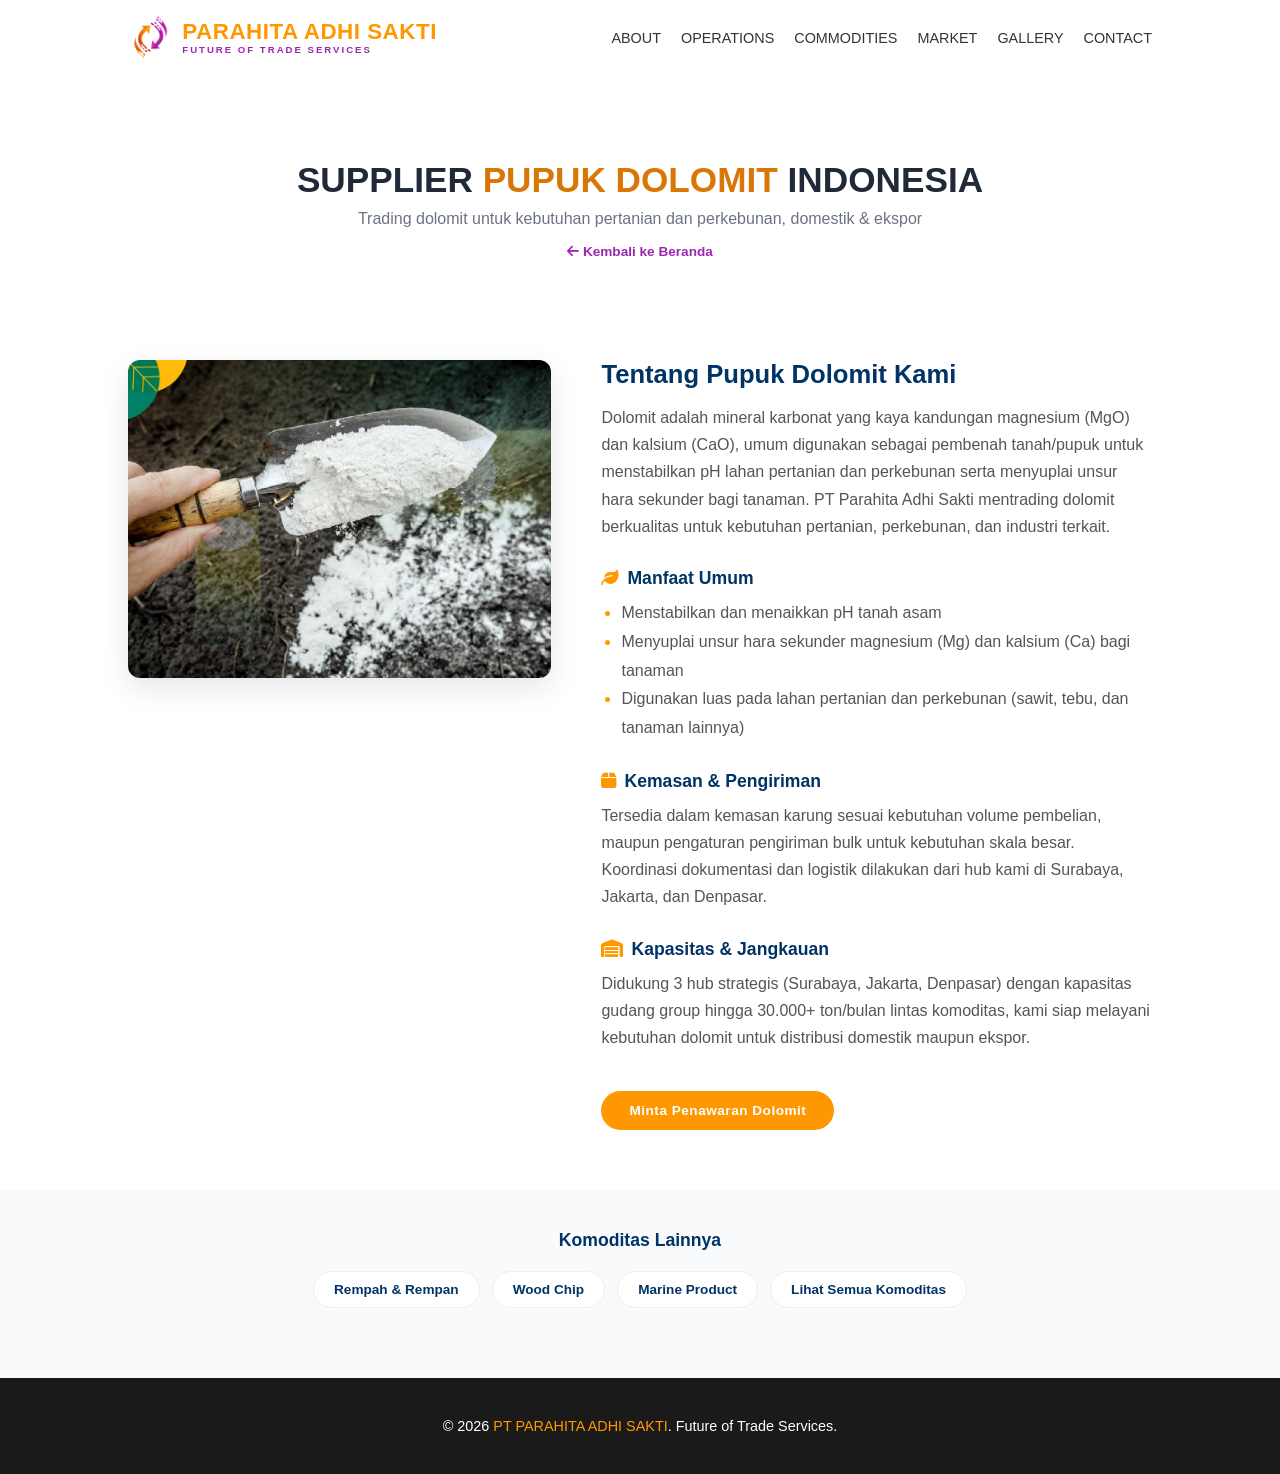
<file: dolomit.html>
<!DOCTYPE html>
<html lang="id">
<head>
    <meta charset="UTF-8">
    <meta name="viewport" content="width=device-width, initial-scale=1.0">

    <title>Supplier Pupuk Dolomit Indonesia | PT Parahita Adhi Sakti</title>
    <meta name="description" content="PT Parahita Adhi Sakti mentrading pupuk dolomit untuk kebutuhan pertanian dan perkebunan, didistribusikan ke pasar domestik dan ekspor dari hub Surabaya, Jakarta, dan Denpasar.">
    <meta name="keywords" content="supplier pupuk dolomit, pupuk dolomit indonesia, dolomit surabaya, trading dolomit, ekspor dolomit">
    <meta name="robots" content="index, follow, max-image-preview:large">
    <meta name="author" content="PT Parahita Adhi Sakti">
    <meta name="theme-color" content="#d97706">
    <link rel="canonical" href="https://www.parahitaindonesia.com/dolomit">

    <!-- Open Graph -->
    <meta property="og:type" content="website" />
    <meta property="og:site_name" content="PT Parahita Adhi Sakti" />
    <meta property="og:locale" content="id_ID" />
    <meta property="og:url" content="https://www.parahitaindonesia.com/dolomit" />
    <meta property="og:title" content="Supplier Pupuk Dolomit Indonesia | PT Parahita Adhi Sakti" />
    <meta property="og:description" content="Trading pupuk dolomit untuk kebutuhan pertanian dan perkebunan, distribusi domestik dan ekspor." />
    <meta property="og:image" content="https://www.parahitaindonesia.com/images/dolomit.jpg" />
    <meta property="og:image:alt" content="Pupuk dolomit yang ditrading PT Parahita Adhi Sakti" />

    <!-- Twitter Card -->
    <meta name="twitter:card" content="summary_large_image" />
    <meta name="twitter:title" content="Supplier Pupuk Dolomit Indonesia | PT Parahita Adhi Sakti" />
    <meta name="twitter:description" content="Trading pupuk dolomit untuk kebutuhan pertanian dan perkebunan, distribusi domestik dan ekspor." />
    <meta name="twitter:image" content="https://www.parahitaindonesia.com/images/dolomit.jpg" />

    <!-- Structured Data -->
    <script type="application/ld+json">
    {
        "@context": "https://schema.org",
        "@type": "WebPage",
        "@id": "https://www.parahitaindonesia.com/dolomit#webpage",
        "name": "Supplier Pupuk Dolomit Indonesia",
        "url": "https://www.parahitaindonesia.com/dolomit",
        "description": "PT Parahita Adhi Sakti mentrading pupuk dolomit untuk kebutuhan pertanian dan perkebunan, distribusi domestik dan ekspor.",
        "isPartOf": { "@id": "https://www.parahitaindonesia.com/#website" },
        "about": { "@id": "https://www.parahitaindonesia.com/#organization" },
        "inLanguage": "id"
    }
    </script>

    <!-- Performance hints -->
    <link rel="preconnect" href="https://cdnjs.cloudflare.com" crossorigin>
    <link rel="stylesheet" href="style.css">
    <link rel="stylesheet" href="https://cdnjs.cloudflare.com/ajax/libs/font-awesome/6.0.0/css/all.min.css">
    <link rel="icon" href="logo.png" type="image/png">
    <link rel="apple-touch-icon" href="logo.png">
</head>
<body>

<header>
    <nav aria-label="Main navigation">
        <div class="logo-wrapper">
            <img src="logo.png" alt="Logo PT Parahita Adhi Sakti" class="main-logo-img" width="188" height="200">
            <div class="logo-text-group">
                <div class="logo-main">
                    <span class="text-orange">PARAHITA</span>
                    <span class="text-orange">ADHI</span>
                    <span class="text-orange">SAKTI</span>
                </div>
                <div class="logo-sub">FUTURE OF TRADE SERVICES</div>
            </div>
        </div>
        <ul class="nav-links">
            <li><a href="index.html#about">ABOUT</a></li>
            <li><a href="index.html#operations">OPERATIONS</a></li>
            <li><a href="index.html#commodities">COMMODITIES</a></li>
            <li><a href="index.html#market">MARKET</a></li>
            <li><a href="gallery.html">GALLERY</a></li>
            <li><a href="index.html#contact">CONTACT</a></li>
        </ul>
    </nav>
</header>

<main>

<section class="page-banner">
    <h1>SUPPLIER <span>PUPUK DOLOMIT</span> INDONESIA</h1>
    <p>Trading dolomit untuk kebutuhan pertanian dan perkebunan, domestik &amp; ekspor</p>
    <a href="index.html" class="back-home-link"><i class="fas fa-arrow-left"></i> Kembali ke Beranda</a>
</section>

<section class="commodity-detail">
    <div class="commodity-detail-grid">
        <div class="commodity-detail-image">
            <img src="images/dolomit.jpg" alt="Pupuk dolomit yang ditrading PT Parahita Adhi Sakti" loading="lazy" width="1025" height="769">
        </div>
        <div class="commodity-detail-text">
            <h2>Tentang Pupuk Dolomit Kami</h2>
            <p>Dolomit adalah mineral karbonat yang kaya kandungan magnesium (MgO) dan kalsium (CaO), umum digunakan sebagai pembenah tanah/pupuk untuk menstabilkan pH lahan pertanian dan perkebunan serta menyuplai unsur hara sekunder bagi tanaman. PT Parahita Adhi Sakti mentrading dolomit berkualitas untuk kebutuhan pertanian, perkebunan, dan industri terkait.</p>

            <h3><i class="fas fa-leaf"></i>Manfaat Umum</h3>
            <ul>
                <li>Menstabilkan dan menaikkan pH tanah asam</li>
                <li>Menyuplai unsur hara sekunder magnesium (Mg) dan kalsium (Ca) bagi tanaman</li>
                <li>Digunakan luas pada lahan pertanian dan perkebunan (sawit, tebu, dan tanaman lainnya)</li>
            </ul>

            <h3><i class="fas fa-box"></i>Kemasan &amp; Pengiriman</h3>
            <p>Tersedia dalam kemasan karung sesuai kebutuhan volume pembelian, maupun pengaturan pengiriman bulk untuk kebutuhan skala besar. Koordinasi dokumentasi dan logistik dilakukan dari hub kami di Surabaya, Jakarta, dan Denpasar.</p>

            <h3><i class="fas fa-warehouse"></i>Kapasitas &amp; Jangkauan</h3>
            <p>Didukung 3 hub strategis (Surabaya, Jakarta, Denpasar) dengan kapasitas gudang group hingga 30.000+ ton/bulan lintas komoditas, kami siap melayani kebutuhan dolomit untuk distribusi domestik maupun ekspor.</p>

            <a href="index.html#contact" class="gallery-cta">Minta Penawaran Dolomit</a>
        </div>
    </div>
</section>

<section class="commodity-related">
    <h3>Komoditas Lainnya</h3>
    <div class="commodity-related-links">
        <a href="rempah.html">Rempah &amp; Rempan</a>
        <a href="wood-chip.html">Wood Chip</a>
        <a href="marine-product.html">Marine Product</a>
        <a href="index.html#commodities">Lihat Semua Komoditas</a>
    </div>
</section>

</main>

<footer class="main-footer">
    <p>&copy; 2026 <span class="text-orange">PT PARAHITA ADHI SAKTI</span>. Future of Trade Services.</p>
</footer>

<script src="script.js"></script>
</body>
</html>
</file>
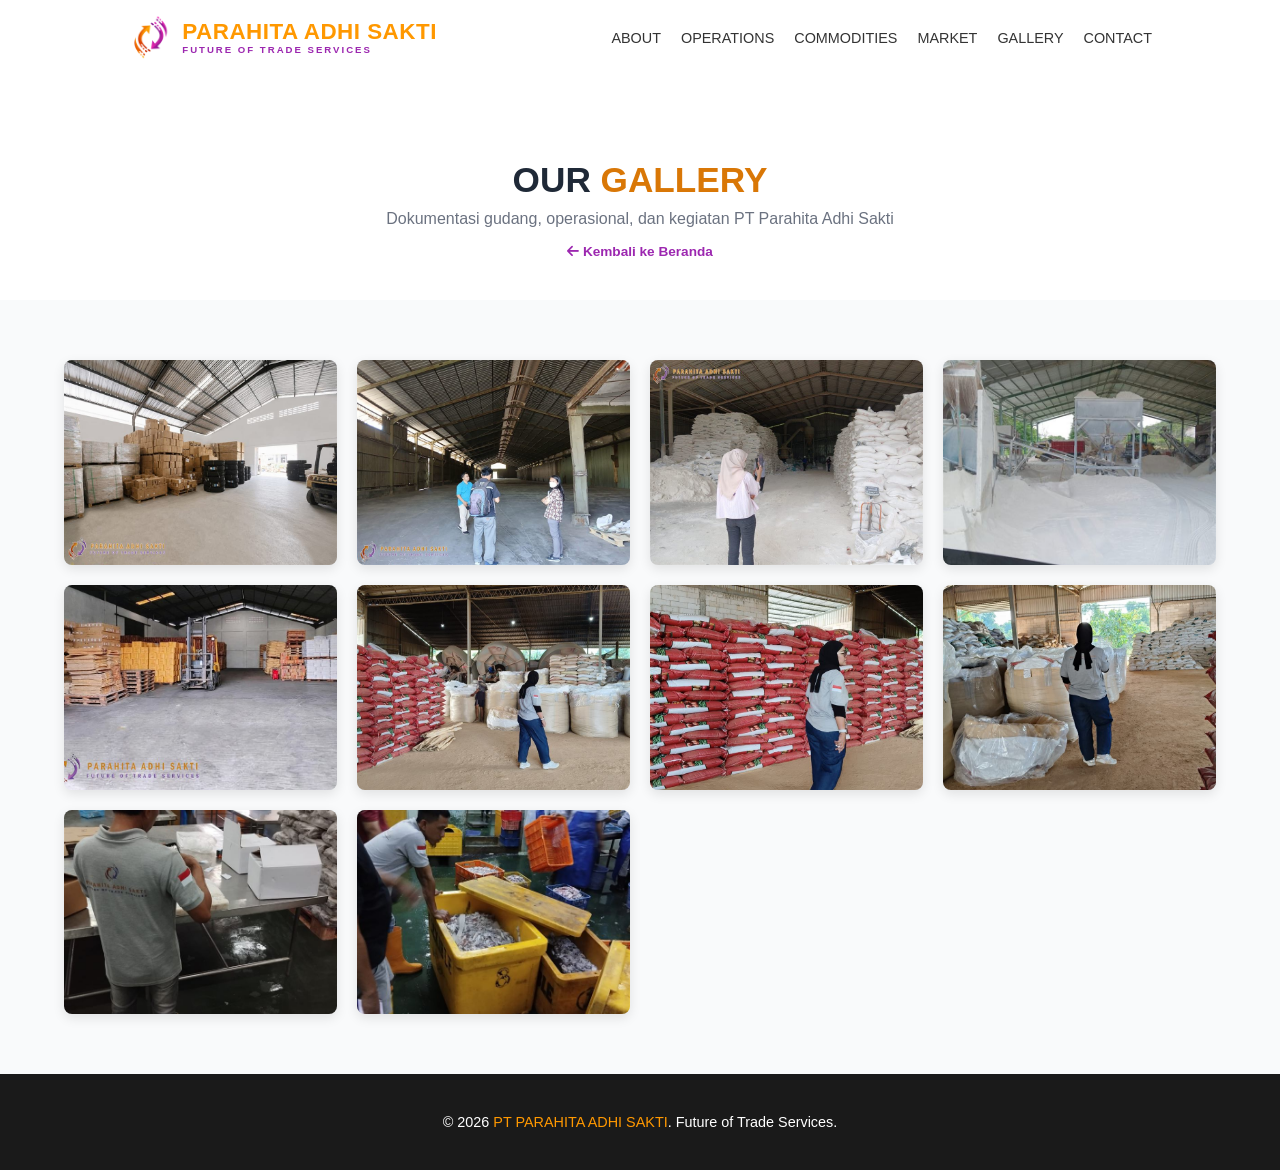
<file: gallery.html>
<!DOCTYPE html>
<html lang="en">
<head>
    <meta charset="UTF-8">
    <meta name="viewport" content="width=device-width, initial-scale=1.0">

    <title>Galeri Foto | PT Parahita Adhi Sakti</title>
    <meta name="description" content="Galeri foto kegiatan, gudang, dan operasional PT Parahita Adhi Sakti: dokumentasi trading rempan/rempah, pupuk dolomit, wood chip, dan marine product di Surabaya.">
    <meta name="keywords" content="Parahita Adhi Sakti, galeri foto, gudang komoditas, dokumentasi operasional, trading komoditas Surabaya">
    <meta name="robots" content="index, follow, max-image-preview:large">
    <meta name="author" content="PT Parahita Adhi Sakti">
    <meta name="theme-color" content="#d97706">
    <link rel="canonical" href="https://www.parahitaindonesia.com/gallery">

    <!-- Open Graph -->
    <meta property="og:type" content="website" />
    <meta property="og:site_name" content="PT Parahita Adhi Sakti" />
    <meta property="og:locale" content="id_ID" />
    <meta property="og:locale:alternate" content="en_US" />
    <meta property="og:url" content="https://www.parahitaindonesia.com/gallery" />
    <meta property="og:title" content="Galeri Foto | PT Parahita Adhi Sakti" />
    <meta property="og:description" content="Dokumentasi gudang, operasional, dan kegiatan PT Parahita Adhi Sakti dalam perdagangan komoditas Indonesia." />
    <meta property="og:image" content="https://www.parahitaindonesia.com/gallery/Gudang%20parahita%201.JPG" />
    <meta property="og:image:alt" content="Gudang PT Parahita Adhi Sakti" />

    <!-- Twitter Card -->
    <meta name="twitter:card" content="summary_large_image" />
    <meta name="twitter:title" content="Galeri Foto | PT Parahita Adhi Sakti" />
    <meta name="twitter:description" content="Dokumentasi gudang, operasional, dan kegiatan PT Parahita Adhi Sakti." />
    <meta name="twitter:image" content="https://www.parahitaindonesia.com/gallery/Gudang%20parahita%201.JPG" />

    <!-- Structured Data -->
    <script type="application/ld+json">
    {
        "@context": "https://schema.org",
        "@type": "ImageGallery",
        "@id": "https://www.parahitaindonesia.com/gallery#gallery",
        "name": "Galeri Foto PT Parahita Adhi Sakti",
        "url": "https://www.parahitaindonesia.com/gallery",
        "isPartOf": { "@id": "https://www.parahitaindonesia.com/#website" }
    }
    </script>

    <!-- Performance hints -->
    <link rel="preconnect" href="https://cdnjs.cloudflare.com" crossorigin>
    <link rel="stylesheet" href="style.css">
    <link rel="stylesheet" href="https://cdnjs.cloudflare.com/ajax/libs/font-awesome/6.0.0/css/all.min.css">
    <link rel="icon" href="logo.png" type="image/png">
    <link rel="apple-touch-icon" href="logo.png">
</head>
<body>

<header>
    <nav aria-label="Main navigation">
        <div class="logo-wrapper">
            <img src="logo.png" alt="Logo PT Parahita Adhi Sakti" class="main-logo-img" width="188" height="200">
            <div class="logo-text-group">
                <div class="logo-main">
                    <span class="text-orange">PARAHITA</span>
                    <span class="text-orange">ADHI</span>
                    <span class="text-orange">SAKTI</span>
                </div>
                <div class="logo-sub">FUTURE OF TRADE SERVICES</div>
            </div>
        </div>
        <ul class="nav-links">
            <li><a href="index.html#about">ABOUT</a></li>
            <li><a href="index.html#operations">OPERATIONS</a></li>
            <li><a href="index.html#commodities">COMMODITIES</a></li>
            <li><a href="index.html#market">MARKET</a></li>
            <li><a href="gallery.html">GALLERY</a></li>
            <li><a href="index.html#contact">CONTACT</a></li>
        </ul>
    </nav>
</header>

<main>

<section class="page-banner">
    <h1>OUR <span>GALLERY</span></h1>
    <p>Dokumentasi gudang, operasional, dan kegiatan PT Parahita Adhi Sakti</p>
    <a href="index.html" class="back-home-link"><i class="fas fa-arrow-left"></i> Kembali ke Beranda</a>
</section>

<section class="gallery-section" id="full-gallery">
    <div class="full-gallery-grid" id="full-gallery-grid">
        <div class="gallery-item" onclick="openLightbox('gallery/Gudang%20parahita%201.JPG', 'Dokumentasi gudang PT Parahita Adhi Sakti - foto 1')">
            <img src="gallery/thumbs/Gudang%20parahita%201.JPG" alt="Dokumentasi gudang PT Parahita Adhi Sakti - foto 1" loading="lazy" width="800" height="600">
            <div class="gallery-overlay"><i class="fas fa-search-plus"></i></div>
        </div>
        <div class="gallery-item" onclick="openLightbox('gallery/Gudang%20parahita%202.JPG', 'Dokumentasi gudang PT Parahita Adhi Sakti - foto 2')">
            <img src="gallery/thumbs/Gudang%20parahita%202.JPG" alt="Dokumentasi gudang PT Parahita Adhi Sakti - foto 2" loading="lazy" width="800" height="600">
            <div class="gallery-overlay"><i class="fas fa-search-plus"></i></div>
        </div>
        <div class="gallery-item" onclick="openLightbox('gallery/Gudang%20parahita%203.JPG', 'Dokumentasi gudang PT Parahita Adhi Sakti - foto 3')">
            <img src="gallery/thumbs/Gudang%20parahita%203.JPG" alt="Dokumentasi gudang PT Parahita Adhi Sakti - foto 3" loading="lazy" width="800" height="600">
            <div class="gallery-overlay"><i class="fas fa-search-plus"></i></div>
        </div>
        <div class="gallery-item" onclick="openLightbox('gallery/Gudang%20parahita%204.JPG', 'Dokumentasi gudang PT Parahita Adhi Sakti - foto 4')">
            <img src="gallery/thumbs/Gudang%20parahita%204.JPG" alt="Dokumentasi gudang PT Parahita Adhi Sakti - foto 4" loading="lazy" width="800" height="600">
            <div class="gallery-overlay"><i class="fas fa-search-plus"></i></div>
        </div>
        <div class="gallery-item" onclick="openLightbox('gallery/Gudang%20parahita%205.JPG', 'Dokumentasi gudang PT Parahita Adhi Sakti - foto 5')">
            <img src="gallery/thumbs/Gudang%20parahita%205.JPG" alt="Dokumentasi gudang PT Parahita Adhi Sakti - foto 5" loading="lazy" width="800" height="600">
            <div class="gallery-overlay"><i class="fas fa-search-plus"></i></div>
        </div>
        <div class="gallery-item" onclick="openLightbox('gallery/1.jpg', 'Dokumentasi kegiatan PT Parahita Adhi Sakti - foto 1')">
            <img src="gallery/thumbs/1.jpg" alt="Dokumentasi kegiatan PT Parahita Adhi Sakti - foto 1" loading="lazy" width="800" height="600">
            <div class="gallery-overlay"><i class="fas fa-search-plus"></i></div>
        </div>
        <div class="gallery-item" onclick="openLightbox('gallery/2.jpg', 'Dokumentasi kegiatan PT Parahita Adhi Sakti - foto 2')">
            <img src="gallery/thumbs/2.jpg" alt="Dokumentasi kegiatan PT Parahita Adhi Sakti - foto 2" loading="lazy" width="800" height="600">
            <div class="gallery-overlay"><i class="fas fa-search-plus"></i></div>
        </div>
        <div class="gallery-item" onclick="openLightbox('gallery/3.jpg', 'Dokumentasi kegiatan PT Parahita Adhi Sakti - foto 3')">
            <img src="gallery/thumbs/3.jpg" alt="Dokumentasi kegiatan PT Parahita Adhi Sakti - foto 3" loading="lazy" width="800" height="600">
            <div class="gallery-overlay"><i class="fas fa-search-plus"></i></div>
        </div>
        <div class="gallery-item" onclick="openLightbox('gallery/4.jpg', 'Dokumentasi kegiatan PT Parahita Adhi Sakti - foto 4')">
            <img src="gallery/thumbs/4.jpg" alt="Dokumentasi kegiatan PT Parahita Adhi Sakti - foto 4" loading="lazy" width="800" height="600">
            <div class="gallery-overlay"><i class="fas fa-search-plus"></i></div>
        </div>
        <div class="gallery-item" onclick="openLightbox('gallery/5.jpg', 'Dokumentasi kegiatan PT Parahita Adhi Sakti - foto 5')">
            <img src="gallery/thumbs/5.jpg" alt="Dokumentasi kegiatan PT Parahita Adhi Sakti - foto 5" loading="lazy" width="800" height="600">
            <div class="gallery-overlay"><i class="fas fa-search-plus"></i></div>
        </div>
    </div>
</section>

</main>

<!-- Lightbox Zoom Modal -->
<div class="lightbox-modal" id="lightbox" role="dialog" aria-modal="true" aria-label="Pratinjau foto">
    <span class="lightbox-close" onclick="closeLightbox()">&times;</span>
    <img class="lightbox-content" id="lightbox-img" alt="Foto galeri diperbesar">
    <div class="lightbox-caption" id="lightbox-caption"></div>
</div>

<footer class="main-footer">
    <p>&copy; 2026 <span class="text-orange">PT PARAHITA ADHI SAKTI</span>. Future of Trade Services.</p>
</footer>

<script src="script.js"></script>
</body>
</html>
</file>
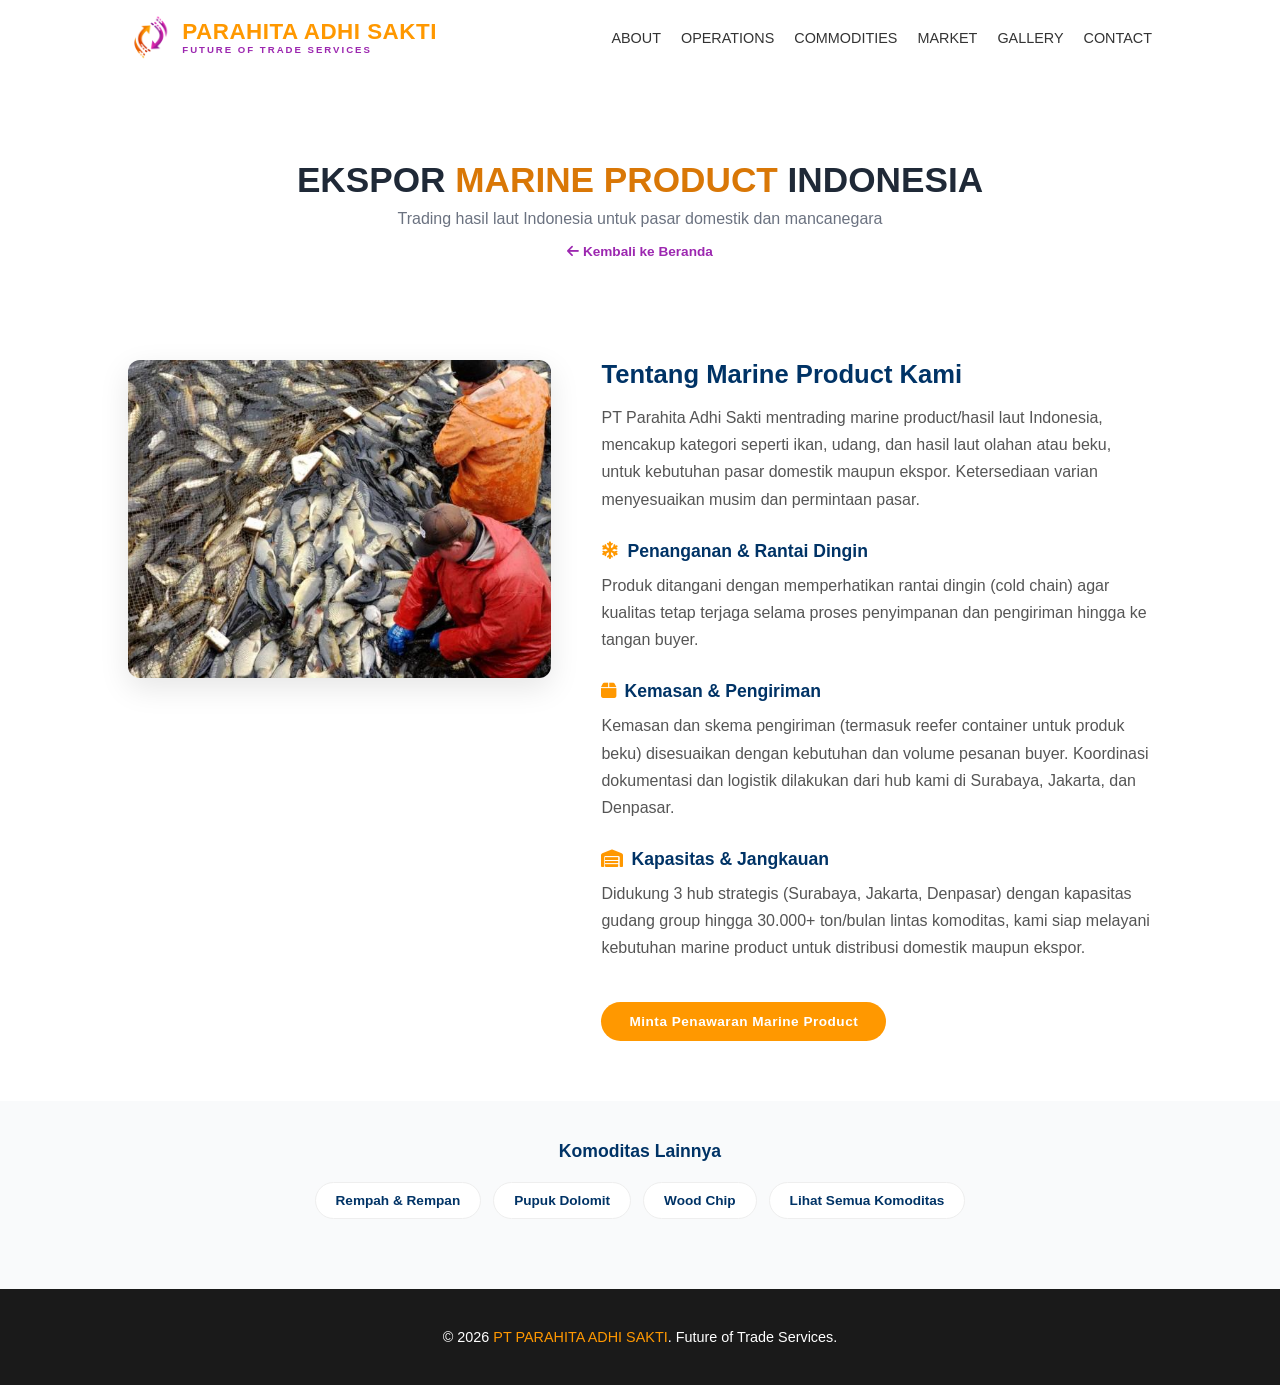
<file: marine-product.html>
<!DOCTYPE html>
<html lang="id">
<head>
    <meta charset="UTF-8">
    <meta name="viewport" content="width=device-width, initial-scale=1.0">

    <title>Ekspor Marine Product Indonesia | PT Parahita Adhi Sakti</title>
    <meta name="description" content="PT Parahita Adhi Sakti mentrading dan mengekspor marine product/hasil laut Indonesia untuk pasar domestik dan mancanegara, dari hub Surabaya, Jakarta, dan Denpasar.">
    <meta name="keywords" content="ekspor marine product indonesia, hasil laut ekspor, seafood export indonesia, trading marine product">
    <meta name="robots" content="index, follow, max-image-preview:large">
    <meta name="author" content="PT Parahita Adhi Sakti">
    <meta name="theme-color" content="#d97706">
    <link rel="canonical" href="https://www.parahitaindonesia.com/marine-product">

    <!-- Open Graph -->
    <meta property="og:type" content="website" />
    <meta property="og:site_name" content="PT Parahita Adhi Sakti" />
    <meta property="og:locale" content="id_ID" />
    <meta property="og:url" content="https://www.parahitaindonesia.com/marine-product" />
    <meta property="og:title" content="Ekspor Marine Product Indonesia | PT Parahita Adhi Sakti" />
    <meta property="og:description" content="Trading dan ekspor marine product/hasil laut Indonesia untuk pasar domestik dan mancanegara." />
    <meta property="og:image" content="https://www.parahitaindonesia.com/images/marine_product.jpeg" />
    <meta property="og:image:alt" content="Marine product yang ditrading PT Parahita Adhi Sakti" />

    <!-- Twitter Card -->
    <meta name="twitter:card" content="summary_large_image" />
    <meta name="twitter:title" content="Ekspor Marine Product Indonesia | PT Parahita Adhi Sakti" />
    <meta name="twitter:description" content="Trading dan ekspor marine product/hasil laut Indonesia untuk pasar domestik dan mancanegara." />
    <meta name="twitter:image" content="https://www.parahitaindonesia.com/images/marine_product.jpeg" />

    <!-- Structured Data -->
    <script type="application/ld+json">
    {
        "@context": "https://schema.org",
        "@type": "WebPage",
        "@id": "https://www.parahitaindonesia.com/marine-product#webpage",
        "name": "Ekspor Marine Product Indonesia",
        "url": "https://www.parahitaindonesia.com/marine-product",
        "description": "PT Parahita Adhi Sakti mentrading dan mengekspor marine product/hasil laut Indonesia untuk pasar domestik dan mancanegara.",
        "isPartOf": { "@id": "https://www.parahitaindonesia.com/#website" },
        "about": { "@id": "https://www.parahitaindonesia.com/#organization" },
        "inLanguage": "id"
    }
    </script>

    <!-- Performance hints -->
    <link rel="preconnect" href="https://cdnjs.cloudflare.com" crossorigin>
    <link rel="stylesheet" href="style.css">
    <link rel="stylesheet" href="https://cdnjs.cloudflare.com/ajax/libs/font-awesome/6.0.0/css/all.min.css">
    <link rel="icon" href="logo.png" type="image/png">
    <link rel="apple-touch-icon" href="logo.png">
</head>
<body>

<header>
    <nav aria-label="Main navigation">
        <div class="logo-wrapper">
            <img src="logo.png" alt="Logo PT Parahita Adhi Sakti" class="main-logo-img" width="188" height="200">
            <div class="logo-text-group">
                <div class="logo-main">
                    <span class="text-orange">PARAHITA</span>
                    <span class="text-orange">ADHI</span>
                    <span class="text-orange">SAKTI</span>
                </div>
                <div class="logo-sub">FUTURE OF TRADE SERVICES</div>
            </div>
        </div>
        <ul class="nav-links">
            <li><a href="index.html#about">ABOUT</a></li>
            <li><a href="index.html#operations">OPERATIONS</a></li>
            <li><a href="index.html#commodities">COMMODITIES</a></li>
            <li><a href="index.html#market">MARKET</a></li>
            <li><a href="gallery.html">GALLERY</a></li>
            <li><a href="index.html#contact">CONTACT</a></li>
        </ul>
    </nav>
</header>

<main>

<section class="page-banner">
    <h1>EKSPOR <span>MARINE PRODUCT</span> INDONESIA</h1>
    <p>Trading hasil laut Indonesia untuk pasar domestik dan mancanegara</p>
    <a href="index.html" class="back-home-link"><i class="fas fa-arrow-left"></i> Kembali ke Beranda</a>
</section>

<section class="commodity-detail">
    <div class="commodity-detail-grid">
        <div class="commodity-detail-image">
            <img src="images/marine_product.jpeg" alt="Marine product yang ditrading PT Parahita Adhi Sakti" loading="lazy" width="800" height="448">
        </div>
        <div class="commodity-detail-text">
            <h2>Tentang Marine Product Kami</h2>
            <p>PT Parahita Adhi Sakti mentrading marine product/hasil laut Indonesia, mencakup kategori seperti ikan, udang, dan hasil laut olahan atau beku, untuk kebutuhan pasar domestik maupun ekspor. Ketersediaan varian menyesuaikan musim dan permintaan pasar.</p>

            <h3><i class="fas fa-snowflake"></i>Penanganan &amp; Rantai Dingin</h3>
            <p>Produk ditangani dengan memperhatikan rantai dingin (cold chain) agar kualitas tetap terjaga selama proses penyimpanan dan pengiriman hingga ke tangan buyer.</p>

            <h3><i class="fas fa-box"></i>Kemasan &amp; Pengiriman</h3>
            <p>Kemasan dan skema pengiriman (termasuk reefer container untuk produk beku) disesuaikan dengan kebutuhan dan volume pesanan buyer. Koordinasi dokumentasi dan logistik dilakukan dari hub kami di Surabaya, Jakarta, dan Denpasar.</p>

            <h3><i class="fas fa-warehouse"></i>Kapasitas &amp; Jangkauan</h3>
            <p>Didukung 3 hub strategis (Surabaya, Jakarta, Denpasar) dengan kapasitas gudang group hingga 30.000+ ton/bulan lintas komoditas, kami siap melayani kebutuhan marine product untuk distribusi domestik maupun ekspor.</p>

            <a href="index.html#contact" class="gallery-cta">Minta Penawaran Marine Product</a>
        </div>
    </div>
</section>

<section class="commodity-related">
    <h3>Komoditas Lainnya</h3>
    <div class="commodity-related-links">
        <a href="rempah.html">Rempah &amp; Rempan</a>
        <a href="dolomit.html">Pupuk Dolomit</a>
        <a href="wood-chip.html">Wood Chip</a>
        <a href="index.html#commodities">Lihat Semua Komoditas</a>
    </div>
</section>

</main>

<footer class="main-footer">
    <p>&copy; 2026 <span class="text-orange">PT PARAHITA ADHI SAKTI</span>. Future of Trade Services.</p>
</footer>

<script src="script.js"></script>
</body>
</html>
</file>
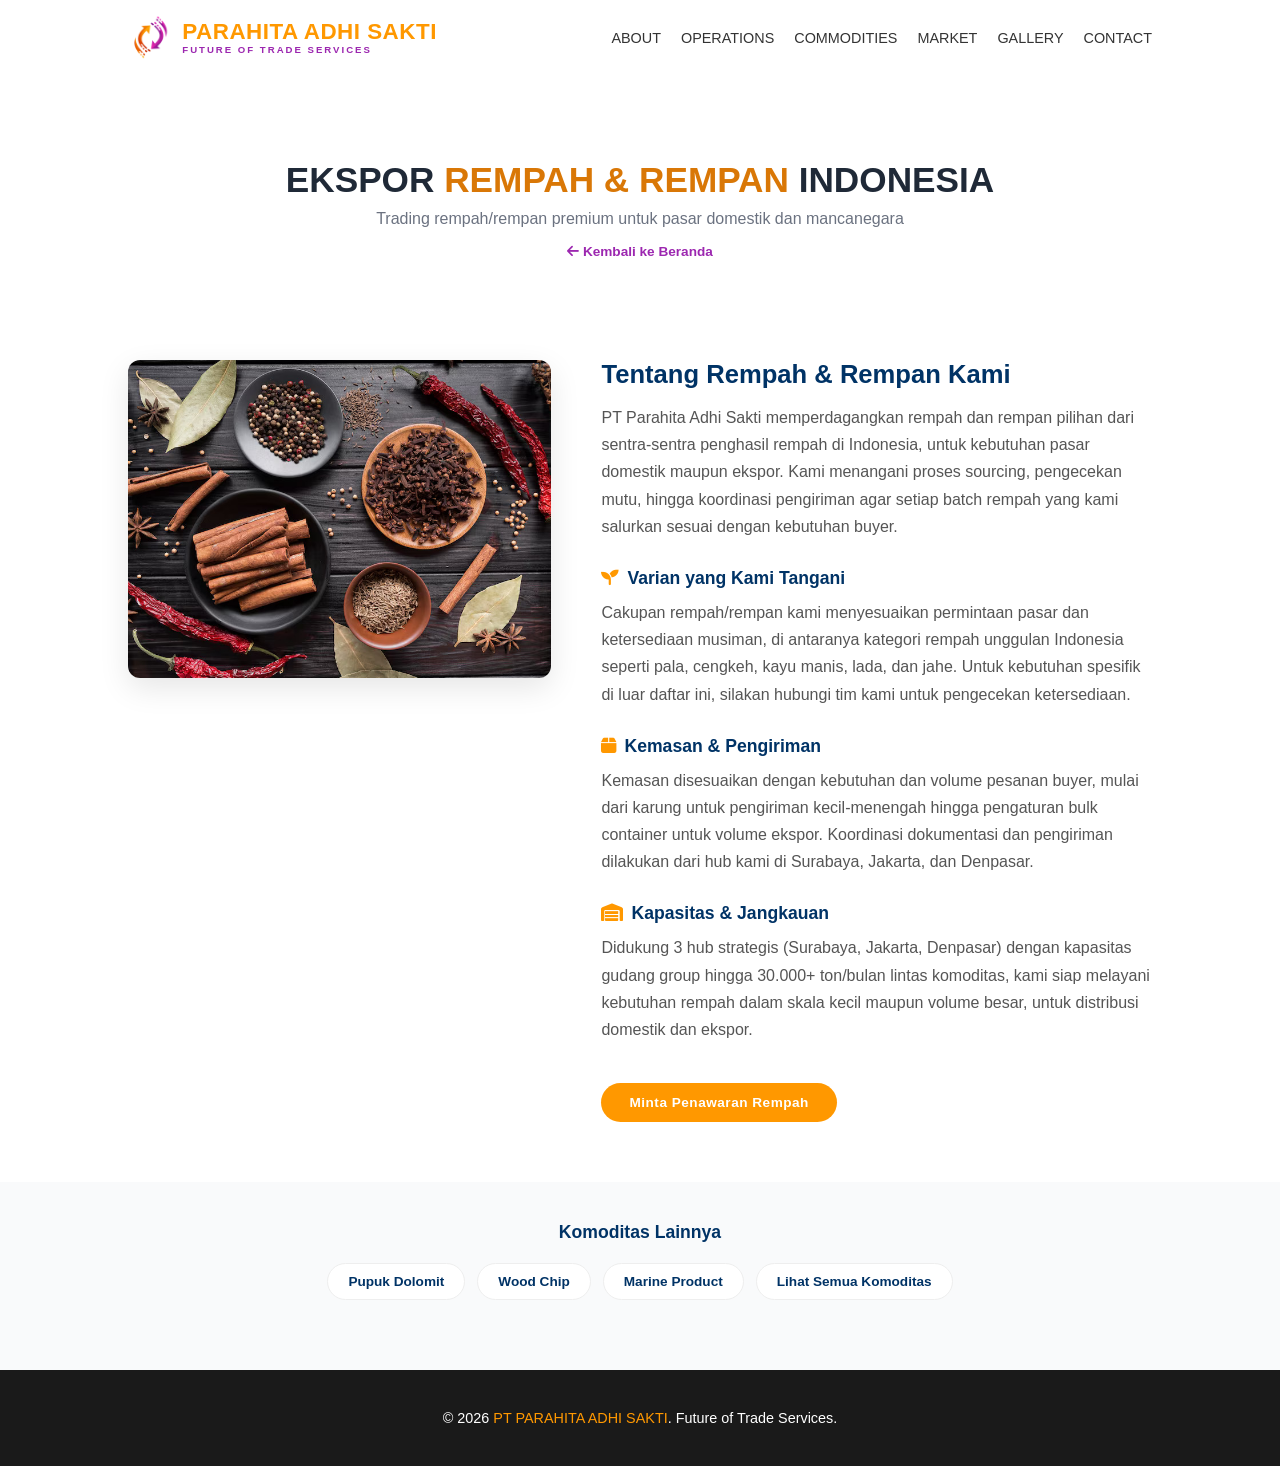
<file: rempah.html>
<!DOCTYPE html>
<html lang="id">
<head>
    <meta charset="UTF-8">
    <meta name="viewport" content="width=device-width, initial-scale=1.0">

    <title>Ekspor Rempah &amp; Rempan Indonesia | PT Parahita Adhi Sakti</title>
    <meta name="description" content="PT Parahita Adhi Sakti mentrading dan mengekspor rempah/rempan Indonesia untuk pasar domestik dan mancanegara: sourcing, quality control, hingga pengiriman dari Surabaya, Jakarta, dan Denpasar.">
    <meta name="keywords" content="ekspor rempah indonesia, trading rempah, rempan, supplier rempah surabaya, eksportir rempah">
    <meta name="robots" content="index, follow, max-image-preview:large">
    <meta name="author" content="PT Parahita Adhi Sakti">
    <meta name="theme-color" content="#d97706">
    <link rel="canonical" href="https://www.parahitaindonesia.com/rempah">

    <!-- Open Graph -->
    <meta property="og:type" content="website" />
    <meta property="og:site_name" content="PT Parahita Adhi Sakti" />
    <meta property="og:locale" content="id_ID" />
    <meta property="og:url" content="https://www.parahitaindonesia.com/rempah" />
    <meta property="og:title" content="Ekspor Rempah & Rempan Indonesia | PT Parahita Adhi Sakti" />
    <meta property="og:description" content="Trading dan ekspor rempah/rempan Indonesia untuk pasar domestik dan mancanegara." />
    <meta property="og:image" content="https://www.parahitaindonesia.com/images/rempan.jpg" />
    <meta property="og:image:alt" content="Rempan/rempah Indonesia yang ditrading PT Parahita Adhi Sakti" />

    <!-- Twitter Card -->
    <meta name="twitter:card" content="summary_large_image" />
    <meta name="twitter:title" content="Ekspor Rempah & Rempan Indonesia | PT Parahita Adhi Sakti" />
    <meta name="twitter:description" content="Trading dan ekspor rempah/rempan Indonesia untuk pasar domestik dan mancanegara." />
    <meta name="twitter:image" content="https://www.parahitaindonesia.com/images/rempan.jpg" />

    <!-- Structured Data -->
    <script type="application/ld+json">
    {
        "@context": "https://schema.org",
        "@type": "WebPage",
        "@id": "https://www.parahitaindonesia.com/rempah#webpage",
        "name": "Ekspor Rempah & Rempan Indonesia",
        "url": "https://www.parahitaindonesia.com/rempah",
        "description": "PT Parahita Adhi Sakti mentrading dan mengekspor rempah/rempan Indonesia untuk pasar domestik dan mancanegara.",
        "isPartOf": { "@id": "https://www.parahitaindonesia.com/#website" },
        "about": { "@id": "https://www.parahitaindonesia.com/#organization" },
        "inLanguage": "id"
    }
    </script>

    <!-- Performance hints -->
    <link rel="preconnect" href="https://cdnjs.cloudflare.com" crossorigin>
    <link rel="stylesheet" href="style.css">
    <link rel="stylesheet" href="https://cdnjs.cloudflare.com/ajax/libs/font-awesome/6.0.0/css/all.min.css">
    <link rel="icon" href="logo.png" type="image/png">
    <link rel="apple-touch-icon" href="logo.png">
</head>
<body>

<header>
    <nav aria-label="Main navigation">
        <div class="logo-wrapper">
            <img src="logo.png" alt="Logo PT Parahita Adhi Sakti" class="main-logo-img" width="188" height="200">
            <div class="logo-text-group">
                <div class="logo-main">
                    <span class="text-orange">PARAHITA</span>
                    <span class="text-orange">ADHI</span>
                    <span class="text-orange">SAKTI</span>
                </div>
                <div class="logo-sub">FUTURE OF TRADE SERVICES</div>
            </div>
        </div>
        <ul class="nav-links">
            <li><a href="index.html#about">ABOUT</a></li>
            <li><a href="index.html#operations">OPERATIONS</a></li>
            <li><a href="index.html#commodities">COMMODITIES</a></li>
            <li><a href="index.html#market">MARKET</a></li>
            <li><a href="gallery.html">GALLERY</a></li>
            <li><a href="index.html#contact">CONTACT</a></li>
        </ul>
    </nav>
</header>

<main>

<section class="page-banner">
    <h1>EKSPOR <span>REMPAH &amp; REMPAN</span> INDONESIA</h1>
    <p>Trading rempah/rempan premium untuk pasar domestik dan mancanegara</p>
    <a href="index.html" class="back-home-link"><i class="fas fa-arrow-left"></i> Kembali ke Beranda</a>
</section>

<section class="commodity-detail">
    <div class="commodity-detail-grid">
        <div class="commodity-detail-image">
            <img src="images/rempan.jpg" alt="Rempan/rempah Indonesia yang ditrading PT Parahita Adhi Sakti" loading="lazy" width="740" height="592">
        </div>
        <div class="commodity-detail-text">
            <h2>Tentang Rempah &amp; Rempan Kami</h2>
            <p>PT Parahita Adhi Sakti memperdagangkan rempah dan rempan pilihan dari sentra-sentra penghasil rempah di Indonesia, untuk kebutuhan pasar domestik maupun ekspor. Kami menangani proses sourcing, pengecekan mutu, hingga koordinasi pengiriman agar setiap batch rempah yang kami salurkan sesuai dengan kebutuhan buyer.</p>

            <h3><i class="fas fa-seedling"></i>Varian yang Kami Tangani</h3>
            <p>Cakupan rempah/rempan kami menyesuaikan permintaan pasar dan ketersediaan musiman, di antaranya kategori rempah unggulan Indonesia seperti pala, cengkeh, kayu manis, lada, dan jahe. Untuk kebutuhan spesifik di luar daftar ini, silakan hubungi tim kami untuk pengecekan ketersediaan.</p>

            <h3><i class="fas fa-box"></i>Kemasan &amp; Pengiriman</h3>
            <p>Kemasan disesuaikan dengan kebutuhan dan volume pesanan buyer, mulai dari karung untuk pengiriman kecil-menengah hingga pengaturan bulk container untuk volume ekspor. Koordinasi dokumentasi dan pengiriman dilakukan dari hub kami di Surabaya, Jakarta, dan Denpasar.</p>

            <h3><i class="fas fa-warehouse"></i>Kapasitas &amp; Jangkauan</h3>
            <p>Didukung 3 hub strategis (Surabaya, Jakarta, Denpasar) dengan kapasitas gudang group hingga 30.000+ ton/bulan lintas komoditas, kami siap melayani kebutuhan rempah dalam skala kecil maupun volume besar, untuk distribusi domestik dan ekspor.</p>

            <a href="index.html#contact" class="gallery-cta">Minta Penawaran Rempah</a>
        </div>
    </div>
</section>

<section class="commodity-related">
    <h3>Komoditas Lainnya</h3>
    <div class="commodity-related-links">
        <a href="dolomit.html">Pupuk Dolomit</a>
        <a href="wood-chip.html">Wood Chip</a>
        <a href="marine-product.html">Marine Product</a>
        <a href="index.html#commodities">Lihat Semua Komoditas</a>
    </div>
</section>

</main>

<footer class="main-footer">
    <p>&copy; 2026 <span class="text-orange">PT PARAHITA ADHI SAKTI</span>. Future of Trade Services.</p>
</footer>

<script src="script.js"></script>
</body>
</html>
</file>
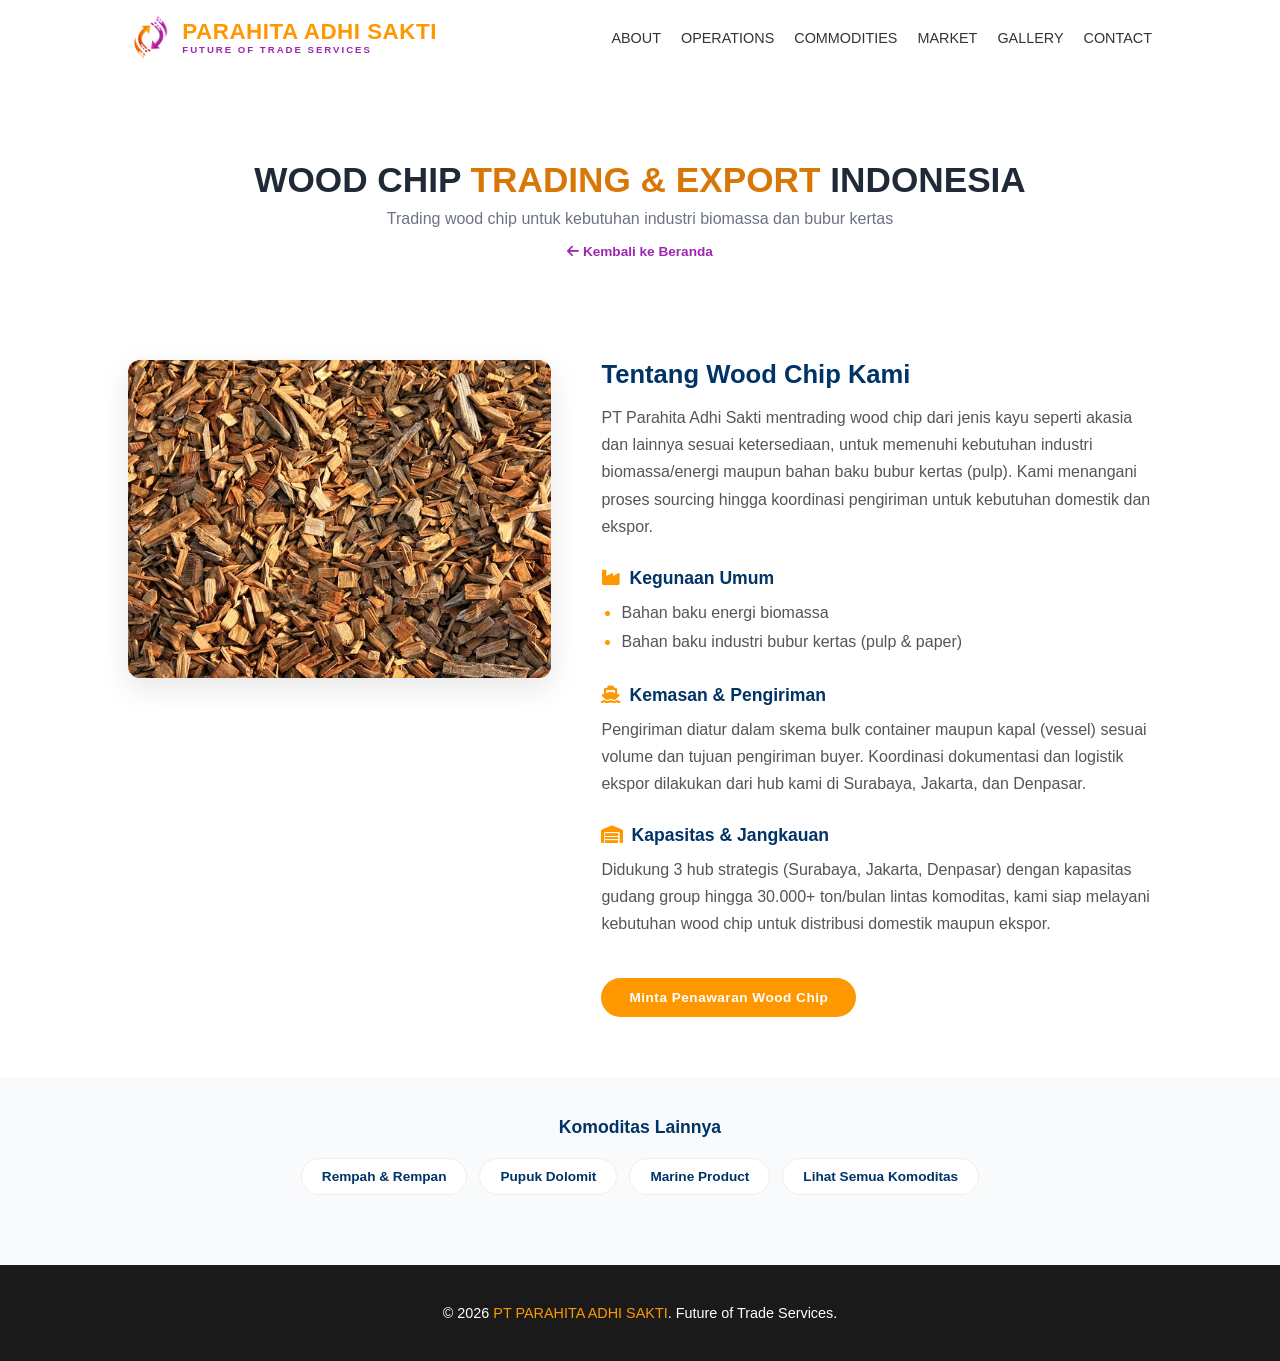
<file: wood-chip.html>
<!DOCTYPE html>
<html lang="id">
<head>
    <meta charset="UTF-8">
    <meta name="viewport" content="width=device-width, initial-scale=1.0">

    <title>Wood Chip Trading &amp; Export Indonesia | PT Parahita Adhi Sakti</title>
    <meta name="description" content="PT Parahita Adhi Sakti mentrading dan mengekspor wood chip Indonesia untuk kebutuhan industri biomassa dan bubur kertas, dari hub Surabaya, Jakarta, dan Denpasar.">
    <meta name="keywords" content="wood chip export indonesia, wood chip trading, supplier wood chip, ekspor wood chip surabaya">
    <meta name="robots" content="index, follow, max-image-preview:large">
    <meta name="author" content="PT Parahita Adhi Sakti">
    <meta name="theme-color" content="#d97706">
    <link rel="canonical" href="https://www.parahitaindonesia.com/wood-chip">

    <!-- Open Graph -->
    <meta property="og:type" content="website" />
    <meta property="og:site_name" content="PT Parahita Adhi Sakti" />
    <meta property="og:locale" content="id_ID" />
    <meta property="og:url" content="https://www.parahitaindonesia.com/wood-chip" />
    <meta property="og:title" content="Wood Chip Trading & Export Indonesia | PT Parahita Adhi Sakti" />
    <meta property="og:description" content="Trading dan ekspor wood chip Indonesia untuk kebutuhan industri biomassa dan bubur kertas." />
    <meta property="og:image" content="https://www.parahitaindonesia.com/images/woodchip.jpg" />
    <meta property="og:image:alt" content="Wood chip yang ditrading PT Parahita Adhi Sakti" />

    <!-- Twitter Card -->
    <meta name="twitter:card" content="summary_large_image" />
    <meta name="twitter:title" content="Wood Chip Trading & Export Indonesia | PT Parahita Adhi Sakti" />
    <meta name="twitter:description" content="Trading dan ekspor wood chip Indonesia untuk kebutuhan industri biomassa dan bubur kertas." />
    <meta name="twitter:image" content="https://www.parahitaindonesia.com/images/woodchip.jpg" />

    <!-- Structured Data -->
    <script type="application/ld+json">
    {
        "@context": "https://schema.org",
        "@type": "WebPage",
        "@id": "https://www.parahitaindonesia.com/wood-chip#webpage",
        "name": "Wood Chip Trading & Export Indonesia",
        "url": "https://www.parahitaindonesia.com/wood-chip",
        "description": "PT Parahita Adhi Sakti mentrading dan mengekspor wood chip Indonesia untuk kebutuhan industri biomassa dan bubur kertas.",
        "isPartOf": { "@id": "https://www.parahitaindonesia.com/#website" },
        "about": { "@id": "https://www.parahitaindonesia.com/#organization" },
        "inLanguage": "id"
    }
    </script>

    <!-- Performance hints -->
    <link rel="preconnect" href="https://cdnjs.cloudflare.com" crossorigin>
    <link rel="stylesheet" href="style.css">
    <link rel="stylesheet" href="https://cdnjs.cloudflare.com/ajax/libs/font-awesome/6.0.0/css/all.min.css">
    <link rel="icon" href="logo.png" type="image/png">
    <link rel="apple-touch-icon" href="logo.png">
</head>
<body>

<header>
    <nav aria-label="Main navigation">
        <div class="logo-wrapper">
            <img src="logo.png" alt="Logo PT Parahita Adhi Sakti" class="main-logo-img" width="188" height="200">
            <div class="logo-text-group">
                <div class="logo-main">
                    <span class="text-orange">PARAHITA</span>
                    <span class="text-orange">ADHI</span>
                    <span class="text-orange">SAKTI</span>
                </div>
                <div class="logo-sub">FUTURE OF TRADE SERVICES</div>
            </div>
        </div>
        <ul class="nav-links">
            <li><a href="index.html#about">ABOUT</a></li>
            <li><a href="index.html#operations">OPERATIONS</a></li>
            <li><a href="index.html#commodities">COMMODITIES</a></li>
            <li><a href="index.html#market">MARKET</a></li>
            <li><a href="gallery.html">GALLERY</a></li>
            <li><a href="index.html#contact">CONTACT</a></li>
        </ul>
    </nav>
</header>

<main>

<section class="page-banner">
    <h1>WOOD CHIP <span>TRADING &amp; EXPORT</span> INDONESIA</h1>
    <p>Trading wood chip untuk kebutuhan industri biomassa dan bubur kertas</p>
    <a href="index.html" class="back-home-link"><i class="fas fa-arrow-left"></i> Kembali ke Beranda</a>
</section>

<section class="commodity-detail">
    <div class="commodity-detail-grid">
        <div class="commodity-detail-image">
            <img src="images/woodchip.jpg" alt="Wood chip yang ditrading PT Parahita Adhi Sakti" loading="lazy" width="640" height="426">
        </div>
        <div class="commodity-detail-text">
            <h2>Tentang Wood Chip Kami</h2>
            <p>PT Parahita Adhi Sakti mentrading wood chip dari jenis kayu seperti akasia dan lainnya sesuai ketersediaan, untuk memenuhi kebutuhan industri biomassa/energi maupun bahan baku bubur kertas (pulp). Kami menangani proses sourcing hingga koordinasi pengiriman untuk kebutuhan domestik dan ekspor.</p>

            <h3><i class="fas fa-industry"></i>Kegunaan Umum</h3>
            <ul>
                <li>Bahan baku energi biomassa</li>
                <li>Bahan baku industri bubur kertas (pulp &amp; paper)</li>
            </ul>

            <h3><i class="fas fa-ship"></i>Kemasan &amp; Pengiriman</h3>
            <p>Pengiriman diatur dalam skema bulk container maupun kapal (vessel) sesuai volume dan tujuan pengiriman buyer. Koordinasi dokumentasi dan logistik ekspor dilakukan dari hub kami di Surabaya, Jakarta, dan Denpasar.</p>

            <h3><i class="fas fa-warehouse"></i>Kapasitas &amp; Jangkauan</h3>
            <p>Didukung 3 hub strategis (Surabaya, Jakarta, Denpasar) dengan kapasitas gudang group hingga 30.000+ ton/bulan lintas komoditas, kami siap melayani kebutuhan wood chip untuk distribusi domestik maupun ekspor.</p>

            <a href="index.html#contact" class="gallery-cta">Minta Penawaran Wood Chip</a>
        </div>
    </div>
</section>

<section class="commodity-related">
    <h3>Komoditas Lainnya</h3>
    <div class="commodity-related-links">
        <a href="rempah.html">Rempah &amp; Rempan</a>
        <a href="dolomit.html">Pupuk Dolomit</a>
        <a href="marine-product.html">Marine Product</a>
        <a href="index.html#commodities">Lihat Semua Komoditas</a>
    </div>
</section>

</main>

<footer class="main-footer">
    <p>&copy; 2026 <span class="text-orange">PT PARAHITA ADHI SAKTI</span>. Future of Trade Services.</p>
</footer>

<script src="script.js"></script>
</body>
</html>
</file>
<file: style.css>
* {
    margin: 0;
    padding: 0;
    box-sizing: border-box;
    font-family: 'Segoe UI', Tahoma, Geneva, Verdana, sans-serif;
}

/* Sesuaikan Header agar tetap bersih & floating saat di-scroll */
header {
    position: fixed;
    top: 0;
    left: 0;
    width: 100%;
    z-index: 1000;
    padding: 15px 10%;
    background: rgba(255, 255, 255, 0.9); /* Putih bersih agar logo terlihat menonjol */
    box-shadow: 0 2px 10px rgba(0,0,0,0.05);
    transition: background 0.3s ease, box-shadow 0.3s ease;
}

nav {
    display: flex;
    justify-content: space-between;
    align-items: center;
}

/* Styling Logo Baru */
.logo-container {
    display: flex;
    flex-direction: column;
    line-height: 1;
}

.logo-main {
    font-size: 1.5rem;
    font-weight: 800; /* Tebal sesuai gambar */
    letter-spacing: 1px;
}

.text-orange {
    color: #FF9800; /* Warna Oranye Terang */
}

.logo-sub {
    font-size: 0.65rem;
    font-weight: 500;
    color: #9C27B0; /* Warna Ungu/Pink untuk tagline */
    letter-spacing: 4px; /* Memberikan jarak antar huruf sesuai desain */
    margin-top: 4px;
}
.logo-wrapper {
    display: flex;
    align-items: center;
    gap: 12px; /* Jarak antara gambar logo dan teks */
}

.main-logo-img {
    height: 45px; /* Sesuaikan ukuran logo */
    width: auto;
}

.logo-text-group {
    display: flex;
    flex-direction: column;
    justify-content: center;
}

.logo-main {
    font-size: 1.4rem;
    font-weight: 800;
    line-height: 1; /* Menghilangkan spasi berlebih antar baris */
    letter-spacing: 0.5px;
}

.logo-sub {
    font-size: 0.6rem;
    font-weight: 600;
    color: #9C27B0;
    letter-spacing: 2px; /* Dikurangi agar tidak terlalu lebar */
    margin-top: 2px; /* Jarak rapat antara baris 1 dan baris 2 */
    line-height: 1;
}

/* Memastikan teks orange terlihat tajam */
.text-orange {
    color: #FF9800;
}
.nav-links {
    list-style: none;
    display: flex;
    gap: 20px;
}

.nav-links a {
    text-decoration: none;
    color: #333;
    font-size: 0.9rem;
    font-weight: 500;
}

/* Update Hero Section */
.hero {
    position: relative;
    min-height: 100vh;
    overflow: hidden;
    display: flex;
    align-items: center;
    padding: 0 10%;
    padding-top: 100px; /* Ruang untuk header floating (fixed) */
}

/* Hero Background Slider (mengambil foto dari folder gallery/) */
.hero-bg-slider {
    position: absolute;
    inset: 0;
    z-index: 0;
}

.hero-bg-slide {
    position: absolute;
    inset: 0;
    background-size: cover;
    background-position: center;
    opacity: 0;
    transition: opacity 1.5s ease;
}

.hero-bg-slide.active {
    opacity: 1;
}

.hero-overlay {
    position: absolute;
    inset: 0;
    z-index: 1;
    background: linear-gradient(to right, rgba(255,255,255,0.9) 30%, rgba(255,255,255,0.2) 60%);
}

.hero-content {
    position: relative;
    max-width: 800px;
    width: 100%;
    z-index: 2;
}

/* Update Stats Bar agar berada di bawah tombol */
.stats-bar {
    display: flex;
    background: rgba(255, 255, 255, 0.85);
    backdrop-filter: blur(10px); /* Efek kaca modern */
    padding: 30px;
    margin-top: 50px;
    border-radius: 4px;
    box-shadow: 0 10px 30px rgba(0,0,0,0.1);
    border: 1px solid rgba(255,255,255,0.3);
}

.stat-item {
    flex: 1;
    text-align: center;
    border-right: 1px solid rgba(0,0,0,0.1);
}

.stat-item:last-child { border: none; }

.stat-item h3 {
    color: #003366;
    font-size: 2rem;
    font-weight: 700;
    margin-bottom: 5px;
}

.stat-item p {
    font-size: 0.75rem;
    letter-spacing: 1px;
    color: #555;
    font-weight: 600;
}

.stat-icon {
    font-size: 1.8rem;
    color: #003366;
    margin-bottom: 5px;
}

/* Vision & Mission Styling */
/* Vision & Mission Layout Baru */
.vision-mission {
    padding: 60px 10%;
    background: #ffffff;
}

.vm-wrapper {
    max-width: 1100px;
    margin: 0 auto;
}

/* Vision (Full Width Row) */
.vision-row {
    display: flex;
    align-items: center;
    gap: 40px;
    margin-bottom: 40px;
}

.vm-icon-large {
    font-size: 3.5rem;
    color: #FF9800; /* Oranye */
    background: #fff8f0;
    width: 100px;
    height: 100px;
    display: flex;
    align-items: center;
    justify-content: center;
    border-radius: 20px;
    flex-shrink: 0;
    box-shadow: 0 10px 20px rgba(255, 152, 0, 0.15);
}

/* Mission (Grid 2 Kolom) */
.mission-row {
    display: grid;
    grid-template-columns: 1fr 1fr; /* 2 Kolom Sejajar */
    gap: 30px;
}

.mission-col {
    display: flex;
    gap: 20px;
    padding: 20px;
    background: #fcfcfc;
    border-radius: 12px;
    transition: 0.3s;
}

.mission-col:hover {
    background: #fff;
    box-shadow: 0 5px 15px rgba(0,0,0,0.05);
}

.vm-icon-small {
    font-size: 1.5rem;
    color: #9C27B0; /* Ungu */
    margin-top: 5px;
}

.mission-item h4 {
    color: #003366;
    margin-bottom: 8px;
    font-size: 1.1rem;
}

.mission-item p {
    font-size: 0.9rem;
    color: #666;
    line-height: 1.5;
}

/* Divider */
.vm-horizontal-divider {
    height: 1px;
    background: linear-gradient(to right, transparent, #eee, transparent);
    margin: 40px 0;
}

/* Responsive */
@media (max-width: 768px) {
    .vision-row { flex-direction: column; text-align: center; }
    .mission-row { grid-template-columns: 1fr; }
}
/* Styling Baru untuk Baris Judul Misi */
.mission-title-row {
    display: flex;
    align-items: center;
    gap: 20px;
    margin-bottom: 30px; /* Jarak ke box poin-poin di bawahnya */
}

.vm-icon-medium {
    font-size: 2rem;
    color: #FF9800; /* Oranye nge-jreng */
    background: #fff8f0;
    width: 60px;
    height: 60px;
    display: flex;
    align-items: center;
    justify-content: center;
    border-radius: 12px;
    box-shadow: 0 4px 10px rgba(255, 152, 0, 0.1);
}

.mission-title-row h2 {
    color: #003366;
    font-size: 1.8rem;
    font-weight: 800;
}

.mission-title-row h2 span {
    color: #9C27B0; /* Ungu logo */
}

/* Memastikan grid mission tetap rapi di bawahnya */
.mission-row {
    display: grid;
    grid-template-columns: 1fr 1fr;
    gap: 20px;
}

.mission-col {
    background: #ffffff;
    border: 1px solid #f0f0f0;
    box-shadow: 0 4px 12px rgba(0,0,0,0.03);
    padding: 25px;
    border-radius: 15px;
}
/* Commodities Section */
.commodities {
    padding: 20px 10% 20px 10%; /* Atas hanya 20px agar dekat dengan Visi Misi */
    background: #f9f9f9;
}

.commodities h2 {
    margin-bottom: 30px;
    color: #003366;
}

.commodities h2 span { color: #004a99; border-bottom: 3px solid #004a99; }

.grid-container {
    display: grid;
    grid-template-columns: repeat(3, 1fr);
    gap: 20px;
}

.card {
    height: 200px;
    background-size: cover;
    background-position: center;
    position: relative;
    border-radius: 5px;
    overflow: hidden;
    display: block;
    text-decoration: none;
    color: inherit;
    transition: transform 0.25s ease, box-shadow 0.25s ease;
}

a.card:hover {
    transform: translateY(-4px);
    box-shadow: 0 10px 25px rgba(0,0,0,0.15);
}

.card.large { grid-column: span 1.5; height: 250px; } /* Simplifikasi grid */

.card-info {
    position: absolute;
    bottom: 0;
    background: white;
    width: 100%;
    padding: 15px;
}

.card-info h3 { font-size: 1rem; color: #003366; }
.card-info p { font-size: 0.8rem; color: #777; }
/* Market Coverage */
.market-coverage {
    position: relative;
    padding: 80px 10%;
    min-height: 500px;
    display: flex;
    align-items: center;
    overflow: hidden;
    background-image: url('gallery/Gudang%20parahita%205.JPG');
    background-size: cover;
    background-position: center;
}

/* Layer Gradasi Opacity: Kiri (Solid White) ke Kanan (Transparent) */
/* Memperhalus gradasi agar transparan di sisi kanan */
.market-coverage::before {
    content: "";
    position: absolute;
    top: 0;
    left: 0;
    width: 100%;
    height: 100%;
    background: linear-gradient(to right, 
        rgba(255, 255, 255, 1) 0%, 
        rgba(255, 255, 255, 0.8) 40%, 
        rgba(255, 255, 255, 0) 100%);
    z-index: 1;
}

.market-container {
    position: relative;
    z-index: 2; /* Agar teks di atas gradasi */
    width: 100%;
}

.market-content {
    display: flex;
    gap: 40px;
}

.market-cards {
    flex: 1;
    max-width: 450px; /* Membatasi kartu di sisi kiri yang solid */
    display: flex;
    flex-direction: column;
    gap: 20px;
}

.market-spacer {
    flex: 1.5; /* Memberikan ruang agar gambar di background kanan terlihat */
}
.market-cards-row {
    display: flex;
    flex-direction: row; /* Membuat box sejajar kiri-kanan */
    gap: 20px;
    margin-top: 30px;
    flex-wrap: wrap; /* Agar aman di layar HP */
}
/* Mempertajam warna kartu agar kontras */
.m-card {
    display: flex;
    align-items: center;
    background: rgba(255, 255, 255, 0.95);
    padding: 20px 25px;
    border-radius: 12px;
    gap: 15px;
    box-shadow: 0 8px 20px rgba(0,0,0,0.06);
    border: 1px solid rgba(255, 152, 0, 0.2); /* Border tipis warna oranye */
    flex: 0 1 auto; /* Ukuran menyesuaikan konten */
    min-width: 280px;
}
.market-header {
    max-width: 100%;
}
.market-header h2 span {
    color: #9C27B0; /* Warna Ungu sesuai logo */
    border-bottom: 3px solid #FF9800; /* Garis bawah oranye */
}
.icon-circle {
    background: #FF9800; /* Oranye nge-jreng sesuai logo */
    color: white;
    width: 50px;
    height: 50px;
    border-radius: 50%;
    display: flex;
    justify-content: center;
    align-items: center;
    font-size: 1.2rem;
}

/* Why Choose Us */
.why-us {
    padding: 80px 10%;
    background: #f9f9f9;
    text-align: center;
}

.why-us h2 { color: #003366; margin-bottom: 40px; }
.why-us span { border-bottom: 3px solid #004a99; }

.why-grid {
    display: grid;
    grid-template-columns: repeat(4, 1fr);
    gap: 20px;
}

.why-item {
    background: white;
    overflow: hidden;
    border-radius: 5px;
    box-shadow: 0 4px 15px rgba(0,0,0,0.05);
    position: relative;
}

.why-item img {
    width: 100%;
    height: 150px;
    object-fit: cover;
    display: block;
}

.why-item p {
    padding: 15px;
    font-size: 0.85rem;
    font-weight: 600;
    color: #333;
}

.icon-overlay {
    position: absolute;
    top: 50px;
    left: 50%;
    transform: translateX(-50%);
    background: #004a99;
    color: white;
    width: 40px;
    height: 40px;
    border-radius: 50%;
    display: flex;
    justify-content: center;
    align-items: center;
    border: 3px solid white;
}
/* Styling Slider Teks */
.slider-text-container {
    margin-top: 40px;
    min-height: 120px; /* Biar layout tidak lompat saat teks ganti */
    transition: all 0.5s ease;
}

#hero-slider-text {
    font-size: 3.5rem; /* Ukuran besar sesuai gambar */
    font-weight: 700;
    line-height: 1.2;
    margin-bottom: 10px;
}
.blue-text { color: #1C0770; }
.white-text { color: #ffffff; }
.highlight-blue { color: #1e88e5; } /* Warna Biru */
.highlight-green { color: #8bc34a; } /* Warna Hijau */

#hero-subtext {
    font-size: 1.1rem;
    color: #1C0770;
    max-width: 600px;
}

/* Animasi Fade */
.fade-in {
    animation: fadeIn 0.8s ease forwards;
}

@keyframes fadeIn {
    from { opacity: 0; transform: translateY(10px); }
    to { opacity: 1; transform: translateY(0); }
}
/* Contact Us Section */
.contact-us {
    padding: 60px 10%;
    background: #ffffff;
    text-align: center;
}

.contact-us h2 { color: #003366; margin-bottom: 10px; }
.contact-us h2 span { color: #9C27B0; border-bottom: 3px solid #FF9800; }
.contact-subtitle { color: #777; font-size: 0.9rem; margin-bottom: 40px; }

.contact-grid {
    display: grid;
    grid-template-columns: repeat(3, 1fr); /* 3 Card Sejajar */
    gap: 30px;
}

.contact-card {
    background: white;
    border-radius: 12px;
    overflow: hidden;
    box-shadow: 0 10px 30px rgba(0,0,0,0.05);
    transition: transform 0.3s ease;
    border: 1px solid #f0f0f0;
}

.contact-card:hover { transform: translateY(-10px); }

.contact-img-container {
    position: relative;
    height: 180px;
}

.contact-img-container img {
    width: 100%;
    height: 100%;
    object-fit: cover;
}

.contact-overlay-icon {
    position: absolute;
    bottom: -20px;
    right: 20px;
    background: #FF9800; /* Oranye Nge-jreng */
    color: white;
    width: 45px;
    height: 45px;
    border-radius: 50%;
    display: flex;
    justify-content: center;
    align-items: center;
    border: 3px solid white;
    box-shadow: 0 4px 10px rgba(0,0,0,0.2);
}

.contact-info {
    padding: 30px 20px 20px;
    text-align: left;
}

.contact-info h4 {
    color: #003366;
    font-size: 1.2rem;
    margin-bottom: 5px;
}

.contact-info p {
    color: #9C27B0; /* Ungu Logo */
    font-weight: 600;
    font-size: 0.8rem;
    margin-bottom: 10px;
    text-transform: uppercase;
}

.contact-detail {
    display: block;
    color: #666;
    font-size: 0.85rem;
    line-height: 1.4;
}

/* Footer Styling */
.main-footer {
    padding: 40px 10%;
    background: #1a1a1a;
    color: white;
    text-align: center;
    font-size: 0.9rem;
}

/* Responsive */
@media (max-width: 900px) {
    .contact-grid { grid-template-columns: 1fr; }

}
/* ============================================================
   MOBILE RESPONSIVE OPTIMIZATION (Screens under 768px)
   ============================================================ */

@media (max-width: 768px) {
    /* 1. Reset Global untuk Mobile */
    header, .hero, .vision-mission, .commodities, .market-coverage, .why-us, .contact-us {
        padding: 40px 5% !important; /* Kurangi padding samping agar konten lebih luas */
    }

    /* 2. Header & Logo Optimization */
    nav {
        flex-direction: column;
        gap: 15px;
    }

    .logo-main {
        font-size: 1.1rem;
    }

    .nav-links {
        gap: 10px;
        flex-wrap: wrap;
        justify-content: center;
    }

    .nav-links a {
        font-size: 0.75rem;
    }

    /* 3. Hero Section Adjustment */
    .hero {
        text-align: center;
        min-height: auto;
        padding-top: 120px !important;
    }

    .hero-bg-slide {
        background-position: 70% center; /* Geser background agar foto tetap terlihat pas */
    }

    #hero-slider-text {
        font-size: 2rem !important; /* Kecilkan judul besar agar tidak terpotong */
        line-height: 1.2;
    }

    .hero-btns {
        display: flex;
        flex-direction: column;
        gap: 10px;
    }

    /* 4. Stats Bar (Menjadi 1 atau 2 kolom) */
    .stats-bar {
        flex-direction: column;
        margin-top: 30px;
        padding: 20px;
    }

    .stat-item {
        border-right: none;
        border-bottom: 1px solid rgba(0,0,0,0.05);
        padding: 15px 0;
    }

    .stat-item:last-child { border-bottom: none; }

    /* 5. Vision & Mission (1 Kolom Sesuai Permintaan) */
    .vision-row {
        flex-direction: column;
        text-align: center;
        gap: 20px;
    }

    .vm-icon-large {
        width: 80px;
        height: 80px;
        font-size: 2.5rem;
    }

    .mission-row {
        grid-template-columns: 1fr !important; /* Paksa jadi 1 kolom di HP */
    }

    .mission-title-row {
        flex-direction: column;
        text-align: center;
    }

    /* 6. Commodities Grid */
    .grid-container {
        grid-template-columns: 1fr !important; /* 1 kolom penuh */
    }

    .card.large {
        grid-column: span 1;
        height: 200px;
    }

    /* 7. Market Coverage */
    .market-coverage {
        background-position: center;
    }

    .market-cards-row {
        flex-direction: column;
    }

    .m-card {
        min-width: 100%;
    }

    /* 8. Why Choose Us (Grid 2x2) */
    .why-grid {
        grid-template-columns: repeat(2, 1fr);
        gap: 10px;
    }

    /* 9. Contact Us */
    .contact-grid {
        grid-template-columns: 1fr !important;
    }
}

/* Tambahan untuk layar sangat kecil (iPhone SE/Fold) */
@media (max-width: 480px) {
    #hero-slider-text {
        font-size: 1.6rem !important;
    }
    
    .why-grid {
        grid-template-columns: 1fr;
    }
}
/* Perbaikan agar scroll terasa lebih "smooth" */
html {
    scroll-behavior: smooth;
    -webkit-tap-highlight-color: transparent; /* Hilangkan kotak abu-abu saat klik di HP */
}

body {
    overflow-x: hidden; /* Mencegah layar bisa digeser ke samping (putih-putih kosong) */
}

img {
    max-width: 100%;
    height: auto; /* Memastikan semua gambar tidak penyet */
}

/* Tagline hero (kata kunci SEO di bawah H1) */
.hero-tagline {
    margin-top: 12px;
    font-size: 1.05rem;
    font-weight: 600;
    color: #003366;
    max-width: 640px;
    line-height: 1.5;
}

/* ============================================================
   GALLERY GRID & LIGHTBOX / ZOOM MODAL
   (dipakai di index.html - preview carousel - dan gallery.html - grid penuh)
   ============================================================ */
.gallery-section {
    padding: 60px 20px;
    background-color: #f9fafb;
    text-align: center;
}

.gallery-section h2 {
    font-size: 2rem;
    margin-bottom: 30px;
    color: #1f2937;
}

.gallery-section h2 span {
    color: #d97706;
}

/* Gallery Carousel (preview di index.html) */
.gallery-carousel {
    position: relative;
    max-width: 1200px;
    margin: 0 auto;
    padding: 0 24px;
}

.gallery-viewport {
    overflow: hidden;
}

.gallery-grid {
    display: flex;
    transition: transform 0.6s ease;
}

.gallery-slide {
    flex: 0 0 calc(100% / var(--per-view, 3));
    padding: 10px;
    box-sizing: border-box;
}

.gallery-arrow {
    position: absolute;
    top: 50%;
    transform: translateY(-50%);
    z-index: 2;
    width: 44px;
    height: 44px;
    border: none;
    border-radius: 50%;
    background: #ffffff;
    color: #1f2937;
    font-size: 1.1rem;
    cursor: pointer;
    box-shadow: 0 2px 10px rgba(0,0,0,0.25);
    transition: background 0.2s, color 0.2s;
}

.gallery-arrow:hover {
    background: #d97706;
    color: #ffffff;
}

.gallery-arrow.prev { left: 0; }
.gallery-arrow.next { right: 0; }

/* Full Gallery Grid (grid penuh di gallery.html) */
.full-gallery-grid {
    display: grid;
    grid-template-columns: repeat(auto-fit, minmax(260px, 1fr));
    gap: 20px;
    max-width: 1200px;
    margin: 0 auto;
    padding: 0 24px;
}

.gallery-item {
    position: relative;
    overflow: hidden;
    border-radius: 8px;
    box-shadow: 0 4px 12px rgba(0,0,0,0.1);
    aspect-ratio: 4/3;
    cursor: pointer;
    background-color: #e5e7eb;
}

.gallery-item img {
    width: 100%;
    height: 100%;
    object-fit: cover;
    transition: transform 0.3s ease, filter 0.3s ease;
}

.gallery-item:hover img {
    transform: scale(1.08);
    filter: brightness(0.9);
}

.gallery-overlay {
    position: absolute;
    inset: 0;
    background: rgba(0, 0, 0, 0.3);
    display: flex;
    align-items: center;
    justify-content: center;
    opacity: 0;
    transition: opacity 0.3s ease;
    color: #ffffff;
    font-size: 1.5rem;
}

.gallery-item:hover .gallery-overlay {
    opacity: 1;
}

/* Lightbox Modal */
.lightbox-modal {
    display: none;
    position: fixed;
    z-index: 9999;
    inset: 0;
    background-color: rgba(0, 0, 0, 0.9);
    justify-content: center;
    align-items: center;
    padding: 20px;
}

.lightbox-modal.active {
    display: flex;
}

.lightbox-content {
    max-width: 90%;
    max-height: 85vh;
    border-radius: 8px;
    box-shadow: 0 5px 25px rgba(0,0,0,0.5);
    object-fit: contain;
}

.lightbox-close {
    position: absolute;
    top: 20px;
    right: 30px;
    color: #ffffff;
    font-size: 2.5rem;
    font-weight: bold;
    cursor: pointer;
    transition: color 0.2s;
}

.lightbox-close:hover {
    color: #d97706;
}

.lightbox-caption {
    position: absolute;
    bottom: 25px;
    color: #ffffff;
    font-size: 1.1rem;
    background: rgba(0,0,0,0.6);
    padding: 8px 16px;
    border-radius: 4px;
}

/* CTA "Lihat Semua Galeri" / "Kembali ke Beranda" */
.gallery-cta {
    display: inline-block;
    margin-top: 30px;
    padding: 12px 28px;
    background: #FF9800;
    color: #ffffff;
    font-weight: 600;
    font-size: 0.85rem;
    letter-spacing: 0.5px;
    text-decoration: none;
    border-radius: 30px;
    transition: background 0.2s ease, transform 0.2s ease;
}

.gallery-cta:hover {
    background: #e68900;
    transform: translateY(-2px);
}

/* Banner judul halaman gallery.html (mengacu pada format section index.html) */
.page-banner {
    padding: 160px 10% 40px; /* extra padding-top untuk header floating */
    text-align: center;
    background: #ffffff;
}

.page-banner h1 {
    font-size: 2.2rem;
    color: #1f2937;
}

.page-banner h1 span {
    color: #d97706;
}

.page-banner p {
    color: #6b7280;
    margin-top: 10px;
}

.back-home-link {
    display: inline-block;
    margin-top: 16px;
    font-size: 0.85rem;
    color: #9C27B0;
    text-decoration: none;
    font-weight: 600;
}

.back-home-link:hover { text-decoration: underline; }

@media (max-width: 768px) {
    .page-banner {
        padding: 140px 5% 30px;
    }
}

/* ============================================================
   COMMODITY DETAIL PAGES (rempah.html, dolomit.html, wood-chip.html, marine-product.html)
   ============================================================ */
.commodity-detail {
    padding: 60px 10%;
    background: #ffffff;
}

.commodity-detail-grid {
    max-width: 1100px;
    margin: 0 auto;
    display: grid;
    grid-template-columns: 1fr 1.3fr;
    gap: 50px;
    align-items: start;
}

.commodity-detail-image img {
    width: 100%;
    border-radius: 12px;
    box-shadow: 0 10px 30px rgba(0,0,0,0.1);
    object-fit: cover;
    aspect-ratio: 4/3;
    position: sticky;
    top: 100px;
}

.commodity-detail-text h2 {
    color: #003366;
    font-size: 1.6rem;
    margin-bottom: 15px;
}

.commodity-detail-text h3 {
    color: #003366;
    font-size: 1.1rem;
    margin-top: 28px;
    margin-bottom: 10px;
}

.commodity-detail-text h3 i {
    color: #FF9800;
    margin-right: 8px;
}

.commodity-detail-text p {
    color: #555;
    line-height: 1.7;
    margin-bottom: 10px;
}

.commodity-detail-text ul {
    color: #555;
    line-height: 1.8;
    padding-left: 20px;
}

.commodity-detail-text ul li::marker {
    color: #FF9800;
}

.commodity-related {
    padding: 40px 10% 70px;
    background: #f9fafb;
    text-align: center;
}

.commodity-related h3 {
    color: #003366;
    font-size: 1.1rem;
    margin-bottom: 20px;
}

.commodity-related-links {
    display: flex;
    justify-content: center;
    flex-wrap: wrap;
    gap: 12px;
}

.commodity-related-links a {
    background: #ffffff;
    border: 1px solid #eee;
    color: #003366;
    text-decoration: none;
    font-size: 0.85rem;
    font-weight: 600;
    padding: 10px 20px;
    border-radius: 30px;
    transition: 0.2s;
}

.commodity-related-links a:hover {
    background: #FF9800;
    color: #ffffff;
    border-color: #FF9800;
}

@media (max-width: 768px) {
    .commodity-detail {
        padding: 40px 5%;
    }
    .commodity-detail-grid {
        grid-template-columns: 1fr;
        gap: 25px;
    }
    .commodity-detail-image img {
        position: static;
    }
}
</file>
